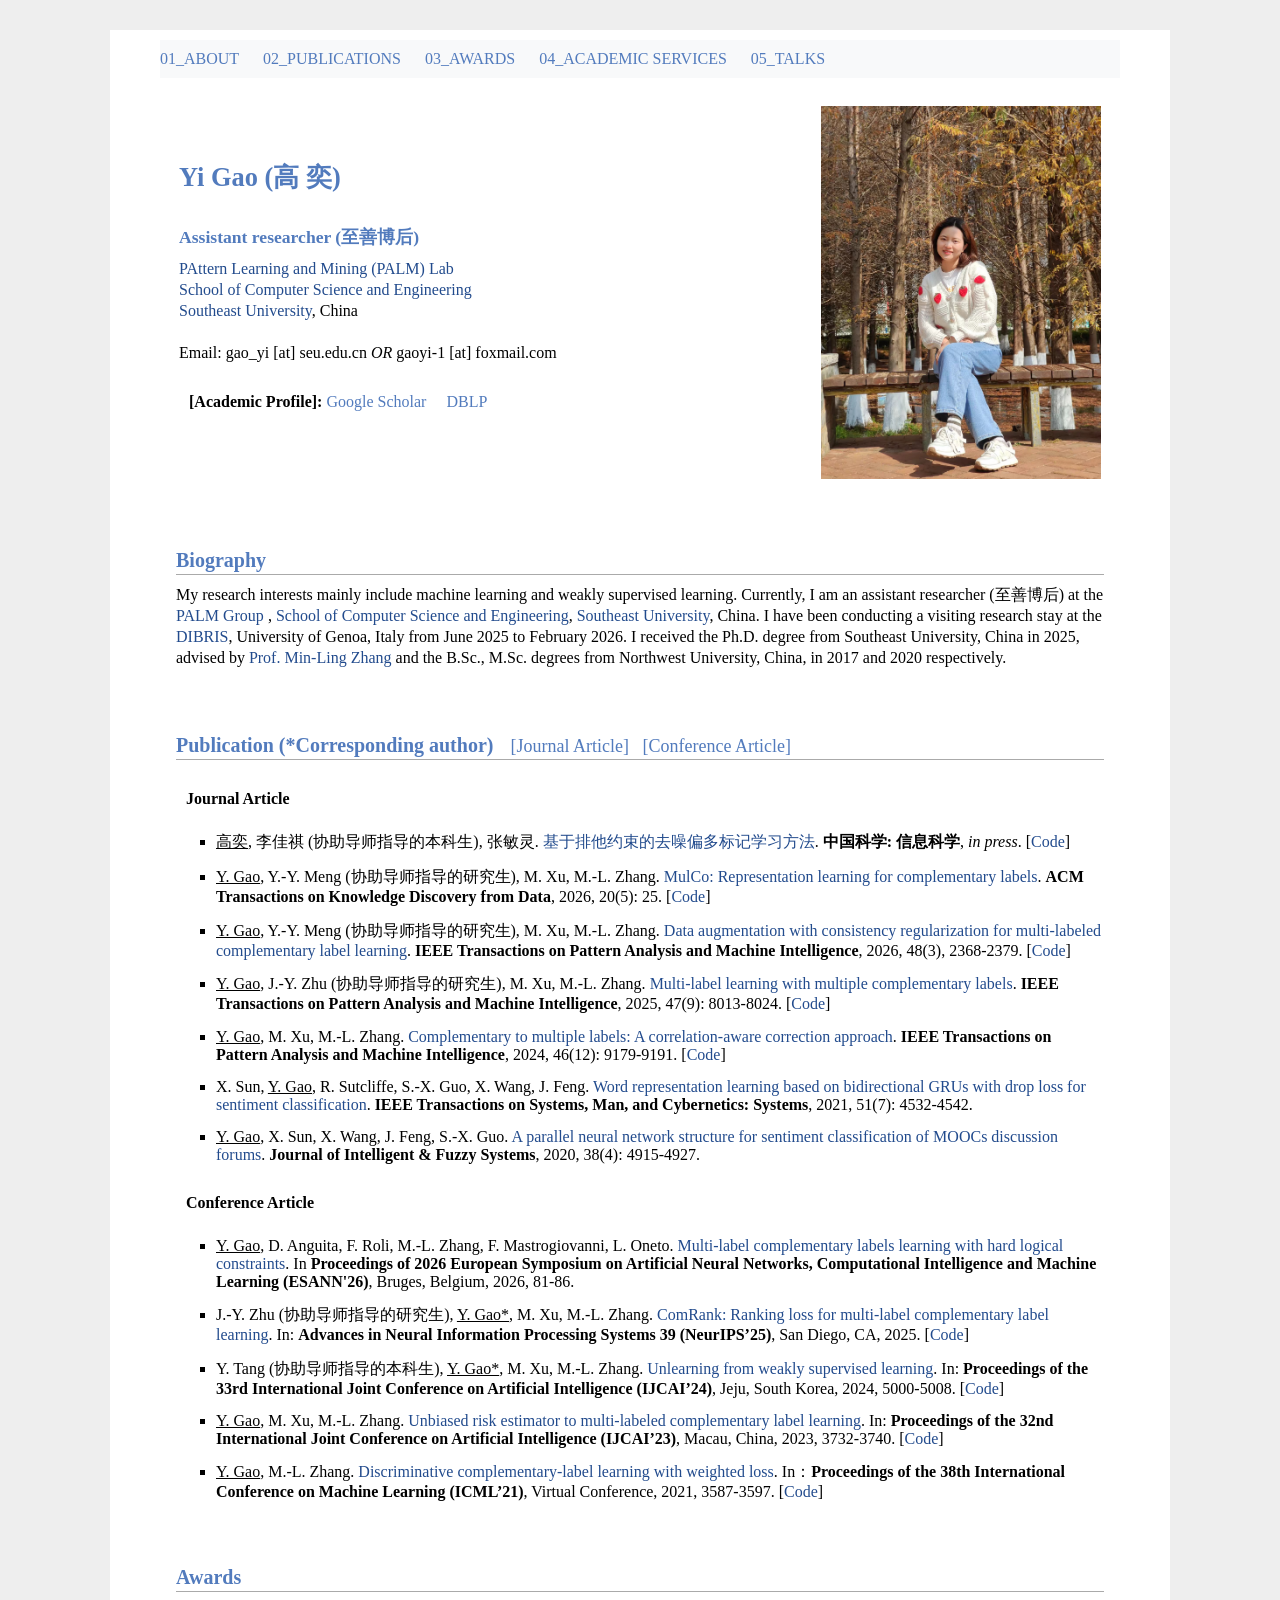
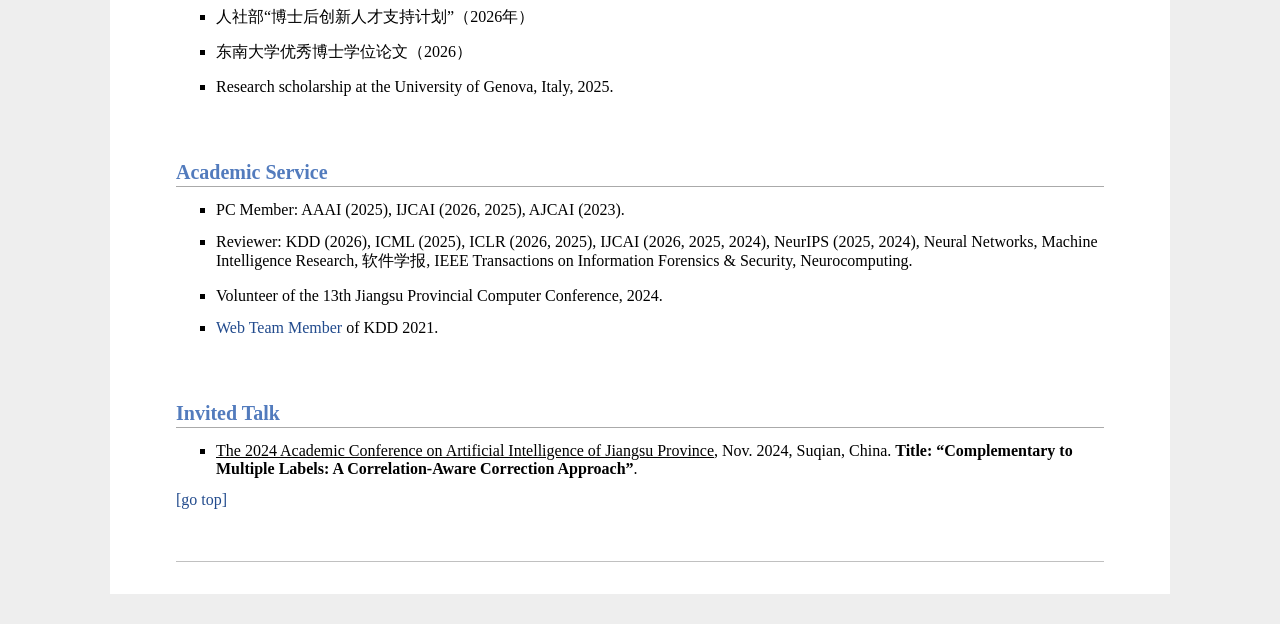
<file: index.html>
<meta name="description" content="Yi Gao's homepage">
<link rel="stylesheet" href="./files/jemdoc.css" type="text/css">
<title>Yi Gao's Homepage</title>

<head>
    <meta charset="UTF-8">
    <meta name="viewport" content="width=device-width, initial-scale=1.0">
    <title>Yi Gao's Homepage</title>
    <link rel="stylesheet" href="./files/jemdoc.css" type="text/css">
</head>


<body>
    <nav id="#top">
        <a href="#about">01_ABOUT</a>
        <a href="#publications">02_PUBLICATIONS</a>
        <a href="#awards">03_AWARDS</a>
        <a href="#academic-services">04_ACADEMIC SERVICES</a>
        <a href="#talks">05_TALKS</a>
    </nav>

<div id="layout-content" style="margin-top:25px">

<table>
	<tbody>
		<tr>
			<td width="670">
				<div id="toptitle">					
					<h1>Yi Gao (高 奕)&nbsp;
                        </div>

				<h3>Assistant researcher (至善博后)</h3>  
				<p>
					<a href="https://palm.seu.edu.cn/members.html" target=&ldquo;blank&rdquo;>
                        PAttern Learning and Mining (PALM) Lab</a> <br>
					<a href="https://cse.seu.edu.cn" target=&ldquo;blank&rdquo;>School of Computer Science and Engineering</a><br>
                    <a href="https://www.seu.edu.cn/" target=&ldquo;blank&rdquo;>Southeast University</a>, China<br>
					<br>
Email:  gao_yi [at] seu.edu.cn <i>OR</i> gaoyi-1 [at] foxmail.com<br>

<div class="academic-profile">
    <strong>[Academic Profile]:</strong>
    <a href="https://scholar.google.com.hk/citations?hl=zh-CN&pli=1&user=tXek3tAAAAAJ" class="academic-link" target="blank">Google Scholar</a> &nbsp;&nbsp;&nbsp;
    <a href="https://dblp.uni-trier.de/pid/38/4304-3.html" class="academic-link" target="blank">DBLP</a>
</div>


			</p>
			</td>
			<td>
				<img src="./files/photo.jpg" border="0" width="280">
			</td>
		</tr><tr>
	</tr></tbody>
</table>
	
<h2 id="about">Biography</h2>
    <p>
	My research interests mainly include machine learning and weakly supervised learning. 
    Currently, I am an assistant researcher (至善博后) at the <a href="https://palm.seu.edu.cn/members.html" target=&ldquo;blank&rdquo;> PALM Group </a>, 
    <a href="https://cse.seu.edu.cn" target=&ldquo;blank&rdquo;>School of Computer Science and Engineering</a>, 
    <a href="https://www.seu.edu.cn/" target=&ldquo;blank&rdquo;>Southeast University</a>, China. 
	I have been conducting a visiting research stay at the <a href="https://www.saiferlab.ai/labs/smartlab" target=&ldquo;blank&rdquo;>DIBRIS</a>, University of Genoa, Italy from June 2025 to February 2026.
	I received the Ph.D. degree from Southeast University, China in 2025, 
    advised by <a href="https://palm.seu.edu.cn/zhangml/" target=&ldquo;blank&rdquo;>Prof. Min-Ling Zhang</a> and the B.Sc., M.Sc. degrees from Northwest University, China, in 2017 and 2020 respectively.
		
<!--publications-->
<h2 id="publications">Publication (*Corresponding author)
    <span style="margin-left:12px; font-weight:normal; font-size:0.9em;">
        [<a class="academic-link" href="#Journal">Journal Article</a>]&nbsp;&nbsp;
        [<a class="academic-link" href="#Conference">Conference Article</a>]
    </span>
</h2>

<!--Journal Article-->
<div class="academic-profile">
    <strong id="Journal" >Journal Article</strong>
</div>
<ul>
	<li><u>高奕</u>, 李佳祺 (协助导师指导的本科生), 张敏灵. 
		<a href="./papers/2026_SSI_DeNo.pdf" target=&ldquo;blank&rdquo;>基于排他约束的去噪偏多标记学习方法</a>.
		<strong>中国科学: 信息科学</strong>, <i>in press</i>. 
		[<a href="https://github.com/gaoyi439/DeNo" target=&ldquo;blank&rdquo;>Code</a>]
    </li>
	<li><u>Y. Gao</u>, Y.-Y. Meng (协助导师指导的研究生), M. Xu, M.-L. Zhang. 
		<a href="./papers/2026_TKDD-MulCo.pdf" target=&ldquo;blank&rdquo;>MulCo: Representation learning for complementary labels</a>. 
		<strong>ACM Transactions on Knowledge Discovery from Data</strong>, 2026, 20(5): 25. 
		[<a href="https://github.com/gaoyi439/MulCo" target=&ldquo;blank&rdquo;>Code</a>]
    </li>
	<li><u>Y. Gao</u>, Y.-Y. Meng (协助导师指导的研究生), M. Xu, M.-L. Zhang. 
		<a href="./papers/gao_TPAMI2025_NMCB.pdf" target=&ldquo;blank&rdquo;>Data augmentation with consistency regularization for multi-labeled complementary label learning</a>. 
		<strong>IEEE Transactions on Pattern Analysis and Machine Intelligence</strong>, 2026, 48(3), 2368-2379. 
		[<a href="https://github.com/gaoyi439/NMCB" target=&ldquo;blank&rdquo;>Code</a>]
    </li>
    <li><u>Y. Gao</u>, J.-Y. Zhu (协助导师指导的研究生), M. Xu, M.-L. Zhang. <a href="./papers/TPAMI2025_Multi-Label Learning with Multiple Complementary labels.pdf" target=&ldquo;blank&rdquo;>Multi-label learning with multiple complementary labels</a>. 
        <strong>IEEE Transactions on Pattern Analysis and Machine Intelligence</strong>, 2025, 47(9): 8013-8024. 
        [<a href="https://github.com/gaoyi439/CTL" target=&ldquo;blank&rdquo;>Code</a>]
        <!-- [<font color="#ff00ff">Spotlight</font>] -->
    </li>
    <li><u>Y. Gao</u>, M. Xu, M.-L. Zhang. <a href="./papers/gao_tpami2024.pdf" target=&ldquo;blank&rdquo;>Complementary to multiple labels: A correlation-aware correction approach</a>. 
        <strong>IEEE Transactions on Pattern Analysis and Machine Intelligence</strong>, 2024, 46(12): 9179-9191. 
        [<a href="https://github.com/gaoyi439/MLCL" target=&ldquo;blank&rdquo;>Code</a>]
        <!-- [<font color="#ff00ff">Spotlight</font>] -->
    </li>
    <li>X. Sun, <u>Y. Gao</u>, R. Sutcliffe, S.-X. Guo, X. Wang, J. Feng. 
        <a href="./papers/gao_tsmc2021.pdf" target=&ldquo;blank&rdquo;>Word representation learning based on bidirectional GRUs with drop loss for sentiment classification</a>. 
        <strong>IEEE Transactions on Systems, Man, and Cybernetics: Systems</strong>, 2021, 51(7): 4532-4542.
    </li>	
    <li><u>Y. Gao</u>, X. Sun, X. Wang, J. Feng, S.-X. Guo. 
        <a href="./papers/gao_Journal of Intelligent & Fuzzy Systems_2020.pdf" target=&ldquo;blank&rdquo;>A parallel neural network structure for sentiment classification of MOOCs discussion forums</a>. 
        <strong>Journal of Intelligent & Fuzzy Systems</strong>, 2020, 38(4): 4915-4927.
    </li>	
</ul>
<!--Journal Article end-->

<!--Conference Article-->
<div class="academic-profile">
    <strong id="Conference" >Conference Article</strong>
</div>
<ul>
	<li><u>Y. Gao</u>, D. Anguita, F. Roli, M.-L. Zhang, F. Mastrogiovanni, L. Oneto. 
		<a href="./papers/2026_ESANN.pdf" target=&ldquo;blank&rdquo;>Multi-label complementary labels learning with hard logical constraints</a>.
		In <strong>Proceedings of 2026 European Symposium on Artificial Neural Networks, Computational Intelligence and Machine Learning (ESANN'26)</strong>, Bruges, Belgium, 2026, 81-86.
		<!--[<a href="https://github.com/gaoyi439/" target=&ldquo;blank&rdquo;>Code</a>]-->
    </li>
	<li>J.-Y. Zhu (协助导师指导的研究生), <u>Y. Gao*</u>,  M. Xu, M.-L. Zhang. <a href="./papers/zhu&gao_nips2025_comrank.pdf" target=&ldquo;blank&rdquo;>ComRank: Ranking loss for multi-label complementary label learning</a>.
        In: <strong>Advances in Neural Information Processing Systems 39 (NeurIPS’25)</strong>, San Diego, CA, 2025.
        [<a href="https://github.com/JellyJamZhu/ComRank" target=&ldquo;blank&rdquo;>Code</a>]
    </li>
    <li>Y. Tang (协助导师指导的本科生), <u>Y. Gao*</u>, M. Xu, M.-L. Zhang. <a href="./papers/tang&gao_ijcai2024.pdf" target=&ldquo;blank&rdquo;>Unlearning from weakly supervised learning</a>.
        In: <strong>Proceedings of the 33rd International Joint Conference on Artificial Intelligence (IJCAI’24)</strong>, Jeju, South Korea, 2024, 5000-5008.
        [<a href="https://github.com/gaoyi439/udru" target=&ldquo;blank&rdquo;>Code</a>]
        <!-- [<font color="#ff00ff">Spotlight</font>] -->
    </li>
    <li><u>Y. Gao</u>, M. Xu, M.-L. Zhang. <a href="./papers/gao_ijcai2023.pdf" target=&ldquo;blank&rdquo;>Unbiased risk estimator to multi-labeled complementary label learning</a>.
        In: <strong>Proceedings of the 32nd International Joint Conference on Artificial Intelligence (IJCAI’23)</strong>, Macau, China, 2023, 3732-3740.
        [<a href="https://github.com/gaoyi439/GDF" target=&ldquo;blank&rdquo;>Code</a>]
    </li>
    <li><u>Y. Gao</u>, M.-L. Zhang. <a href="./papers/gao_icml2021.pdf" target=&ldquo;blank&rdquo;>Discriminative complementary-label learning with weighted loss</a>.
        In：<strong>Proceedings of the 38th International Conference on Machine Learning (ICML’21)</strong>, Virtual Conference, 2021, 3587-3597.
        [<a href="https://github.com/gaoyi439/complementary-label-learning" target=&ldquo;blank&rdquo;>Code</a>]
    </li>
</ul>
<!--Conference Article End-->
		
<h2 id="awards">Awards</h2>
<ul>
	<li>
        人社部“博士后创新人才支持计划”（2026年）
    </li>
	<li>
        东南大学优秀博士学位论文（2026）
    </li>
    <li>
        Research scholarship at the University of Genova, Italy, 2025.
    </li>
</ul>

<h2 id="academic-services">Academic Service</h2>
<ul>
    <li>
        PC Member: AAAI (2025), IJCAI (2026, 2025), AJCAI (2023).
    </li>
    <li>
        Reviewer: KDD (2026), ICML (2025), ICLR (2026, 2025), IJCAI (2026, 2025, 2024), NeurIPS (2025, 2024), Neural Networks, Machine Intelligence Research, 软件学报, IEEE Transactions on Information Forensics & Security, Neurocomputing.
    </li>
    <li>
        Volunteer of the 13th Jiangsu Provincial Computer Conference, 2024.
    </li>
    <li>
        <a href="https://kdd.org/kdd2021/organizers.html" target=&ldquo;blank&rdquo;>Web Team Member</a> of KDD 2021.
    </li>
</ul>
	
	
<h2 id="talks">Invited Talk</h2>
<ul>
    <li>
        <u>The 2024 Academic Conference on Artificial Intelligence of Jiangsu Province</u>, Nov. 2024, Suqian, China. 
        <strong>Title: “Complementary to Multiple Labels: A Correlation-Aware Correction Approach”</strong>.
    </li>
</ul>

<a href="#top">[go top]</a>
	
<div id="footer">
	<div id="footer-text"></div>
</div>



</body></html>
</file>
<file: files/jemdoc.css>
/* Default css file for jemdoc. */

table#tlayout {
    border: none;
    border-collapse: separate;
    background: white;
}
/*
body {
	background: white;
	padding-bottom: 8px;
	margin: 0;
}
*/
html {
  background-color: #eeeeee; 
}

body { 
  font-family: Georgia, serif;
  color: #000;
  background-color: #ffffff; 
  text-align:left; /* for IE */
  margin-top: 30px; 
  margin-bottom: 30px;
  margin-left: auto;
  margin-right: auto;
  padding-left:  50px;
  padding-right: 50px;
  padding-top: 10px;
  padding-bottom: 30px;
  max-width: 960px;
}

#layout-menu {
	background: #f6f6f6;
	border: 1px solid #dddddd;
	padding-top: 0.5em;
	padding-left: 8px;
	padding-right: 8px;
	font-size: 1.0em;
	width: auto;
	white-space: nowrap;
    text-align: left;
    vertical-align: top;
}

#layout-menu td {
	background: #f4f4f4;
    vertical-align: top;
}

#layout-content {
	padding-top: 0.0em;
	padding-left: 1.0em;
	padding-right: 1.0em;
    border: none;
    background: white;
    text-align: left;
    vertical-align: top;
}

#layout-menu a {
	line-height: 1.5em;
	margin-left: 0.5em;
}

tt {
    background: #ffffdd;
}

pre, tt {
	font-size: 90%;
	font-family: monaco, monospace;
}

a, a > tt {
	color: #224b8d;
	text-decoration: none;
}

a:hover {
	border-bottom: 1px gray dotted;
}

#layout-menu a.current:link, #layout-menu a.current:visited {
	color: #022b6d;
	border-bottom: 1px gray solid;
}
#layout-menu a:link, #layout-menu a:visited, #layout-menu a:hover {
	color: #527bbd;
	text-decoration: none;
}
#layout-menu a:hover {
	text-decoration: none;
}

div.menu-category {
	border-bottom: 1px solid gray;
	margin-top: 0.8em;
	padding-top: 0.2em;
	padding-bottom: 0.1em;
	font-weight: bold;
}

div.menu-item {
	padding-left: 16px;
	text-indent: -16px;
}

div#toptitle {
	padding-bottom: 0.2em;
	margin-bottom: 1.5em;
	/*border-bottom: 3px double gray;*/
}

/* Reduce space if we begin the page with a title. */
div#toptitle + h2, div#toptitle + h3 {
	margin-top: 0em;
}

div#subtitle {
	margin-top: 0.0em;
	margin-bottom: 0.0em;
	padding-top: 0em;
	padding-bottom: 0.1em;
}

em {
	font-style: italic;
}

strong {
	font-weight: bold;
}


h1, h2, h3 {
	color: #527bbd;
	margin-top: 0.7em;
	margin-bottom: 0.5em;
	padding-bottom: 0.2em;
	line-height: 1.0;
	padding-top: 0.5em;
	border-bottom: 1px solid #aaaaaa;
}

h1 {
	font-size: 165%;
	padding-bottom: 0.3em;
}

h2 {
	padding-top: 0.8em;
	font-size: 125%;
}

h2 + h3 {
    padding-top: 0.2em;
}

h3 {
	font-size: 110%;
	border-bottom: none;
}

p {
	margin-top: 0.0em;
	margin-bottom: 0.8em;
	padding: 0;
	line-height: 1.3;
}

pre {
	padding: 0;
	margin: 0;
}

div#footer {
	font-size: small;
	border-top: 1px solid #c0c0c0;
	padding-top: 0.1em;
	margin-top: 4.0em;
	color: #c0c0c0;
}

div#footer a {
	color: #80a0b0;
}

div#footer-text {
	float: left;
	padding-bottom: 8px;
}

ul, ol, dl {
	margin-top: 0.2em;
	padding-top: 0;
	margin-bottom: 0.8em;
}

dt {
	margin-top: 0.5em;
	margin-bottom: 0;
}

dl {
	margin-left: 20px;
}

dd {
	color: #222222;
}

dd > *:first-child {
	margin-top: 0;
}

ul {
	list-style-position: outside;
	list-style-type: square;
}

p + ul, p + ol {
	margin-top: -0.5em;
}

li {
	margin-top:0.9em;
}

ol {
	list-style-position: outside;
	list-style-type: decimal;
}

li p, dd p {
	margin-bottom: 0.3em;
}


ol ol {
	list-style-type: lower-alpha;
}

ol ol ol {
	list-style-type: lower-roman;
}

p + div.codeblock {
	margin-top: -0.6em;
}

div.codeblock, div.infoblock {
	margin-right: 0%;
	margin-top: 1.2em;
	margin-bottom: 1.3em;
}

div.blocktitle {
	font-weight: bold;
	color: #cd7b62;
	margin-top: 1.2em;
	margin-bottom: 0.1em;
}

div.blockcontent {
	border: 1px solid silver;
	padding: 0.3em 0.5em;
}

div.infoblock > div.blockcontent {
	background: #ffffee;
}

div.blockcontent p + ul, div.blockcontent p + ol {
	margin-top: 0.4em;
}

div.infoblock p {
	margin-bottom: 0em;
}

div.infoblock li p, div.infoblock dd p {
	margin-bottom: 0.5em;
}

div.infoblock p + p {
	margin-top: 0.8em;
}

div.codeblock > div.blockcontent {
	background: #f6f6f6;
}

span.pycommand {
	color: #000070;
}

span.statement {
	color: #008800;
}
span.builtin {
	color: #000088;
}
span.special {
	color: #990000;
}
span.operator {
	color: #880000;
}
span.error {
	color: #aa0000;
}
span.comment, span.comment > *, span.string, span.string > * {
	color: #606060;
}

@media print {
	#layout-menu { display: none; }
}

#fwtitle {
	margin: 2px;
}

#fwtitle #toptitle {
	padding-left: 0.5em;
	margin-bottom: 0.5em;
}

#layout-content h1:first-child, #layout-content h2:first-child, #layout-content h3:first-child {
	margin-top: -0.7em;
}

div#toptitle h1, #layout-content div#toptitle h1 {
	margin-bottom: 0.0em;
	padding-bottom: 0.1em;
	padding-top: 0;
	margin-top: 0.5em;
	border-bottom: none;
}

img.eq {
	padding: 0;
	padding-left: 0.1em;
	padding-right: 0.1em;
	margin: 0;
}

img.eqwl {
	padding-left: 2em;
	padding-top: 0.6em;
	padding-bottom: 0.2em;
	margin: 0;
}

table + table {
    margin-top: 1em;
}

tr.heading {
    font-weight: bold;
    border-bottom: 2px solid black;
}

img {
    border: none;
}

table.imgtable, table.imgtable td {
    border: none;
    text-align: left;
}

nav {
	background-color: #f8f9fa;
	padding: 10px 0;
	margin-bottom: 20px;
}
nav a {
	margin-right: 20px;
	text-decoration: none;
	color: #527bbd;
}
nav a:hover {
	text-decoration: underline;
}
h1, h2, h3 {
	margin-top: 50px; /* Add space for fixed nav bar */
}
.academic-profile {
	border: 0px;
	padding: 10px;
	margin-top: 20px;
}
a.academic-link {
	color: #527bbd;
	text-decoration: none;
}
a.academic-link:hover {
	text-decoration: underline;
}

.pub-links {
    margin-left: 12px;        /* 跟标题隔一点 */
    font-weight: normal;      /* 让链接字体不要继承 h2 的粗体 */
    font-size: 0.9em;         /* 略小一点更协调 */
}
</file>
